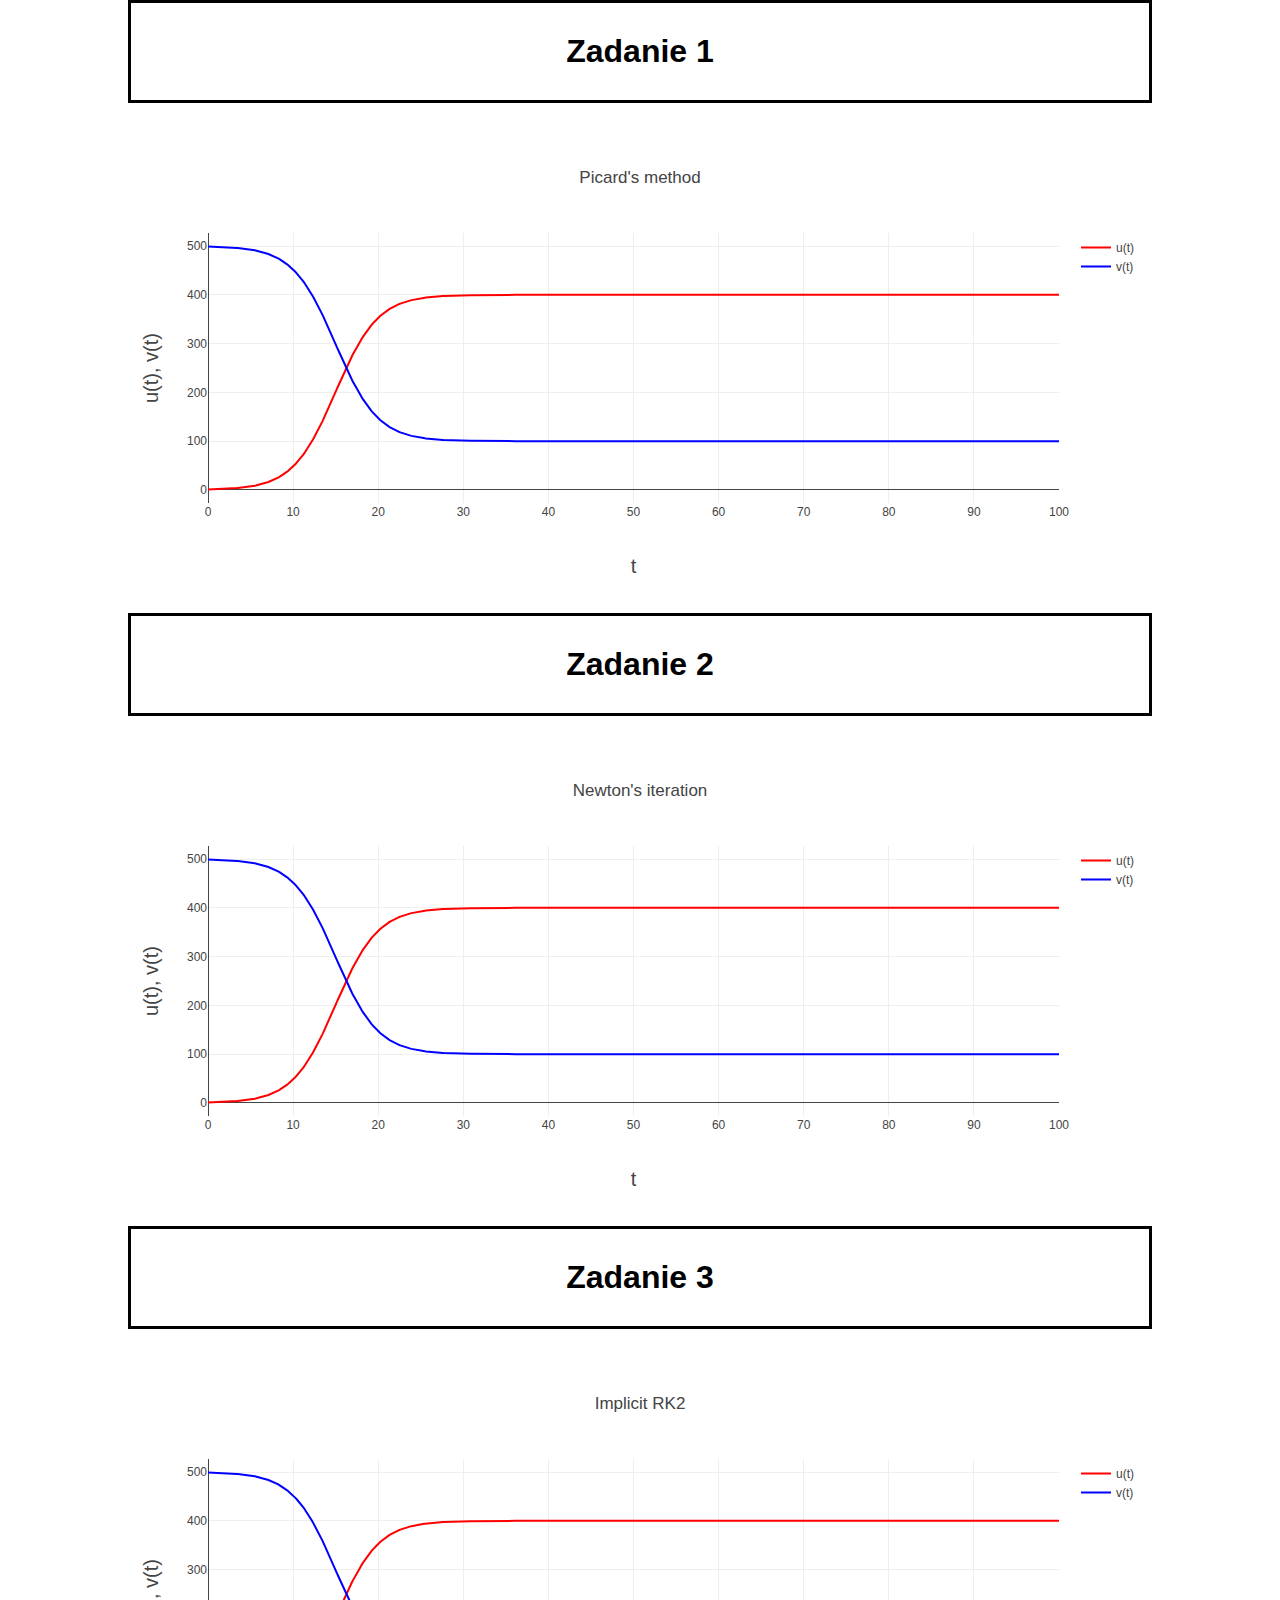
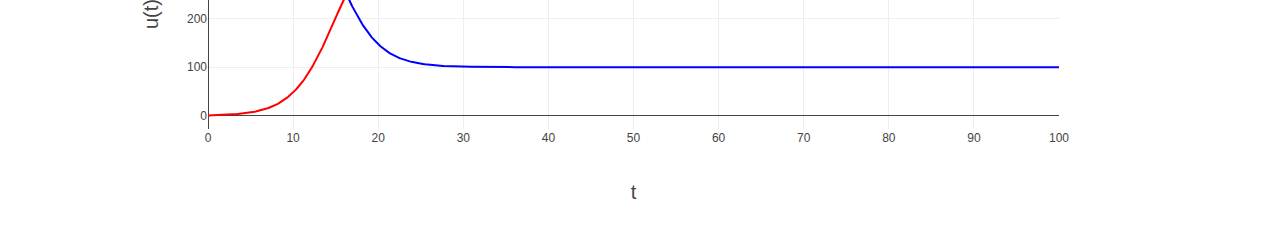
<file: Lab 02 - RRZ - Picard, Newton, Nj RK2/Projekt/index.html>
<!DOCTYPE html>
<html lang="en">
<head>
    <meta charset="UTF-8">
    <link rel="stylesheet" href="style.css">
    <!-- Plotly Library -->
    <script src="https://cdn.plot.ly/plotly-latest.min.js"></script>
    <meta name="viewport" content="width=device-width, initial-scale=1.0">
    <title>Plot</title>
</head>
<body>
    <h1>Zadanie 1</h1>
    <div id="plot1" class="plot"></div>
    <h1>Zadanie 2</h1>
    <div id="plot2" class="plot"></div>
    <h1>Zadanie 3</h1>
    <div id="plot3" class="plot"></div>

    <script src="./plot.js"></script>
</html>
</file>
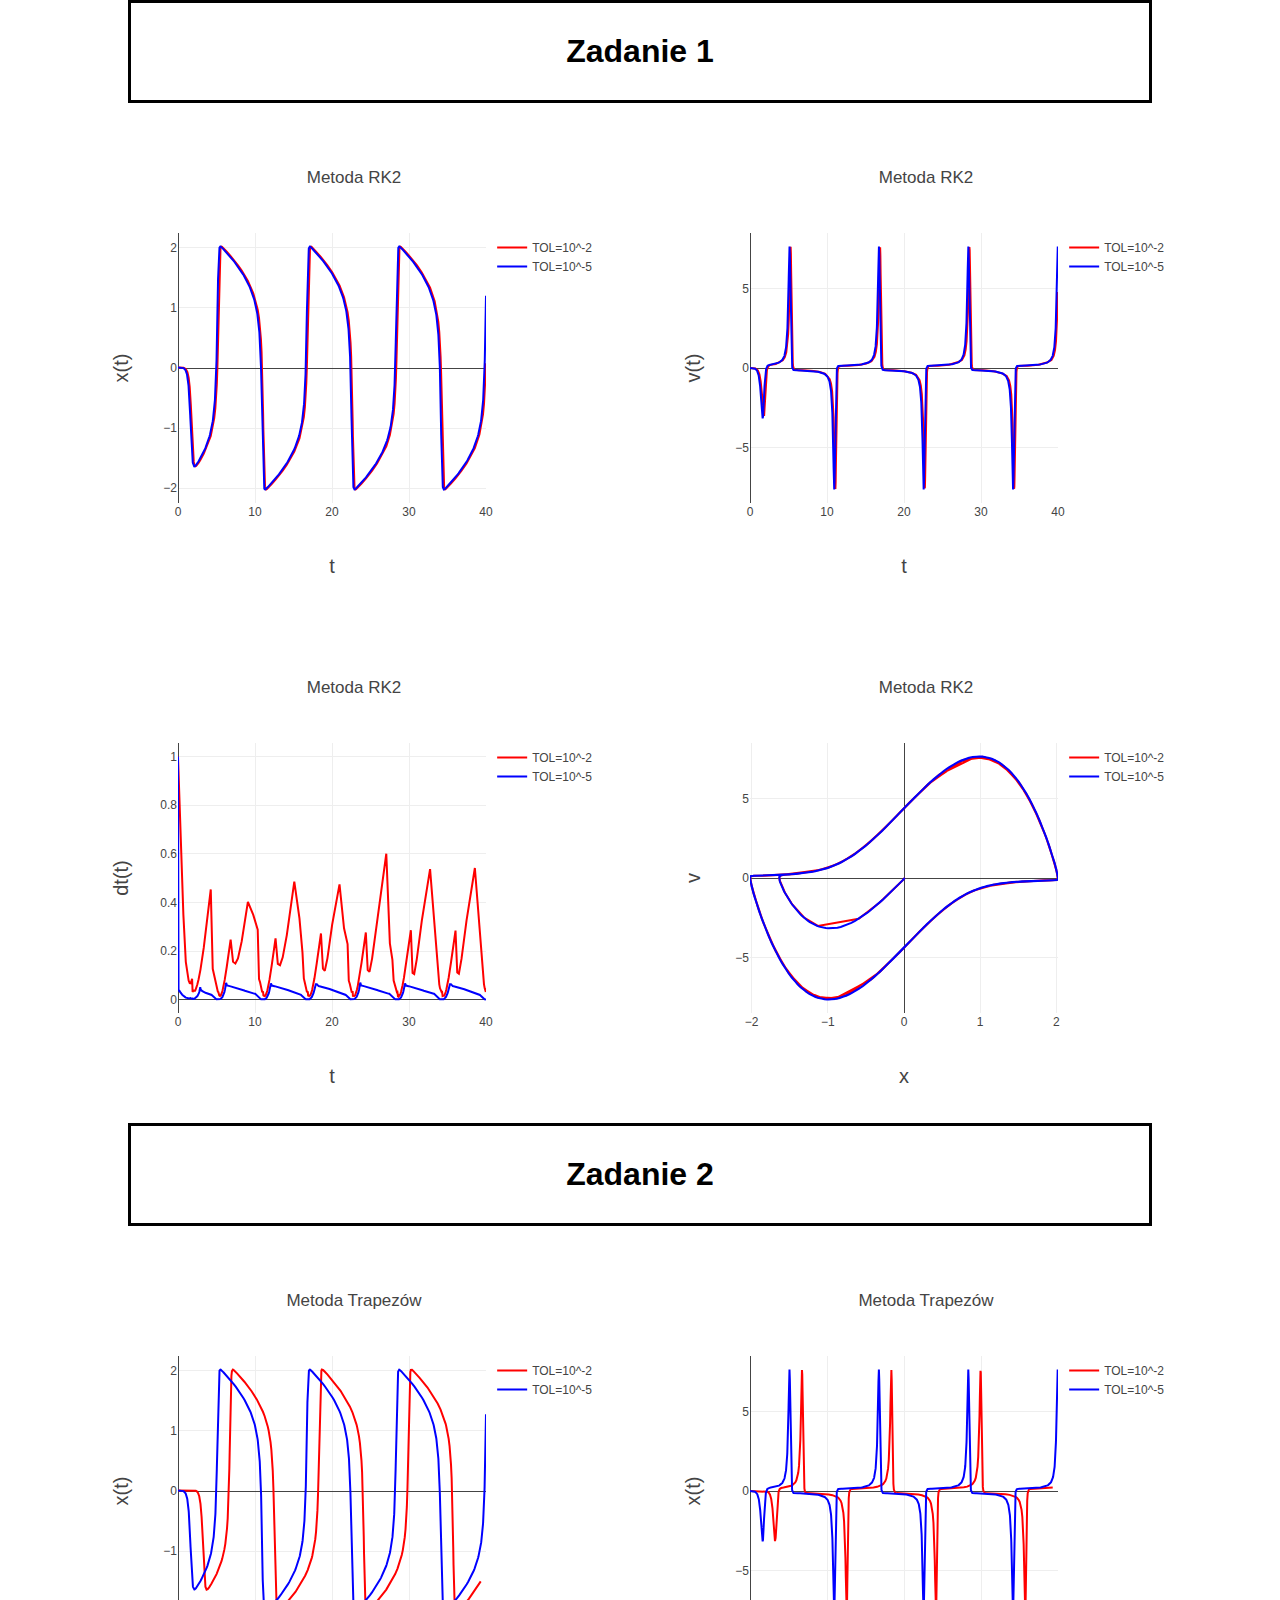
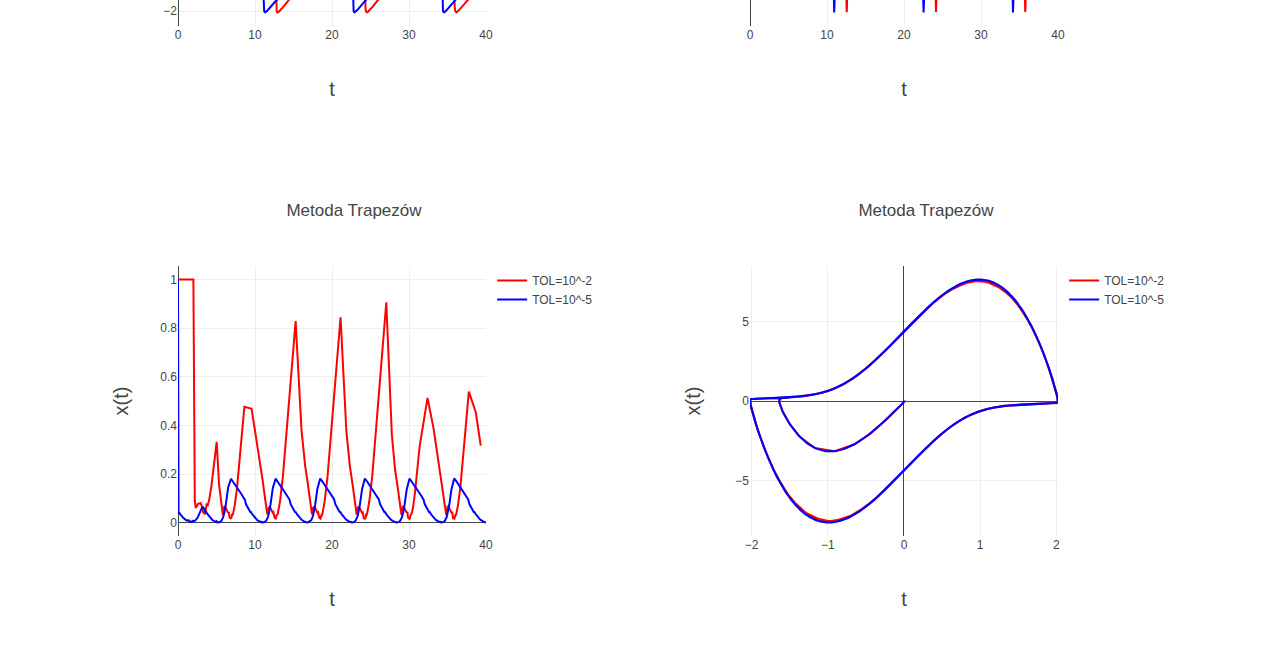
<file: Lab 03 - RRZ - kontrola kroku czasowego/Projekt/index.html>
<!DOCTYPE html>
<html lang="en">
<head>
    <meta charset="UTF-8">
    <link rel="stylesheet" href="style.css">
    <!-- Plotly Library -->
    <script src="https://cdn.plot.ly/plotly-latest.min.js"></script>
    <meta name="viewport" content="width=device-width, initial-scale=1.0">
    <title>Plot</title>
</head>
<body>
    <h1>Zadanie 1</h1>
    <div id="plot1" class="plot"></div>
    <div id="plot2" class="plot"></div>
    <div id="plot3" class="plot"></div>
    <div id="plot4" class="plot"></div>

    <h1>Zadanie 2</h1>
    <div id="plot5" class="plot"></div>
    <div id="plot6" class="plot"></div>
    <div id="plot7" class="plot"></div>
    <div id="plot8" class="plot"></div>

    <script src="./plot.js"></script>
</html>
</file>
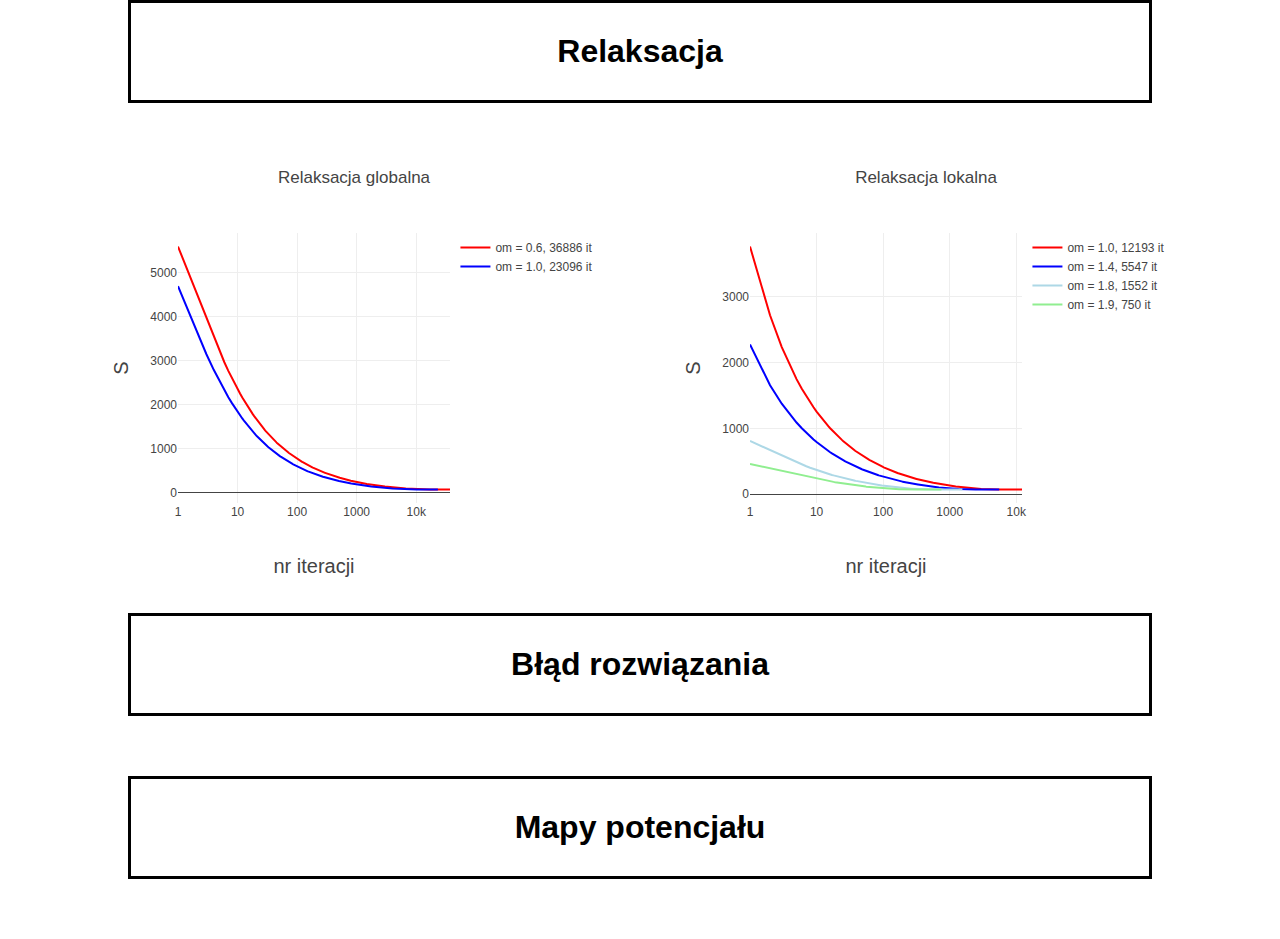
<file: Lab 04 - Równanie Poissona - relaksacja globalna i lokalna/Projekt/index.html>
<!DOCTYPE html>
<html lang="en">
<head>
    <meta charset="UTF-8">
    <link rel="stylesheet" href="style.css">
    <!-- Plotly Library -->
    <script src="https://cdn.plot.ly/plotly-latest.min.js"></script>
    <meta name="viewport" content="width=device-width, initial-scale=1.0">
    <title>Plot</title>
</head>
<body>
    <h1>Relaksacja</h1>
    <div id="plot1" class="plot"></div>
    <div id="plot2" class="plot"></div>
    <h1>Błąd rozwiązania</h1>
    <div id="plot3" class="plot"></div>
    <div id="plot4" class="plot"></div>
    <h1>Mapy potencjału</h1>
    <div id="plot5" class="plot"></div>
    <div id="plot6" class="plot"></div>


    <script src="./plot.js"></script>
</html>
</file>
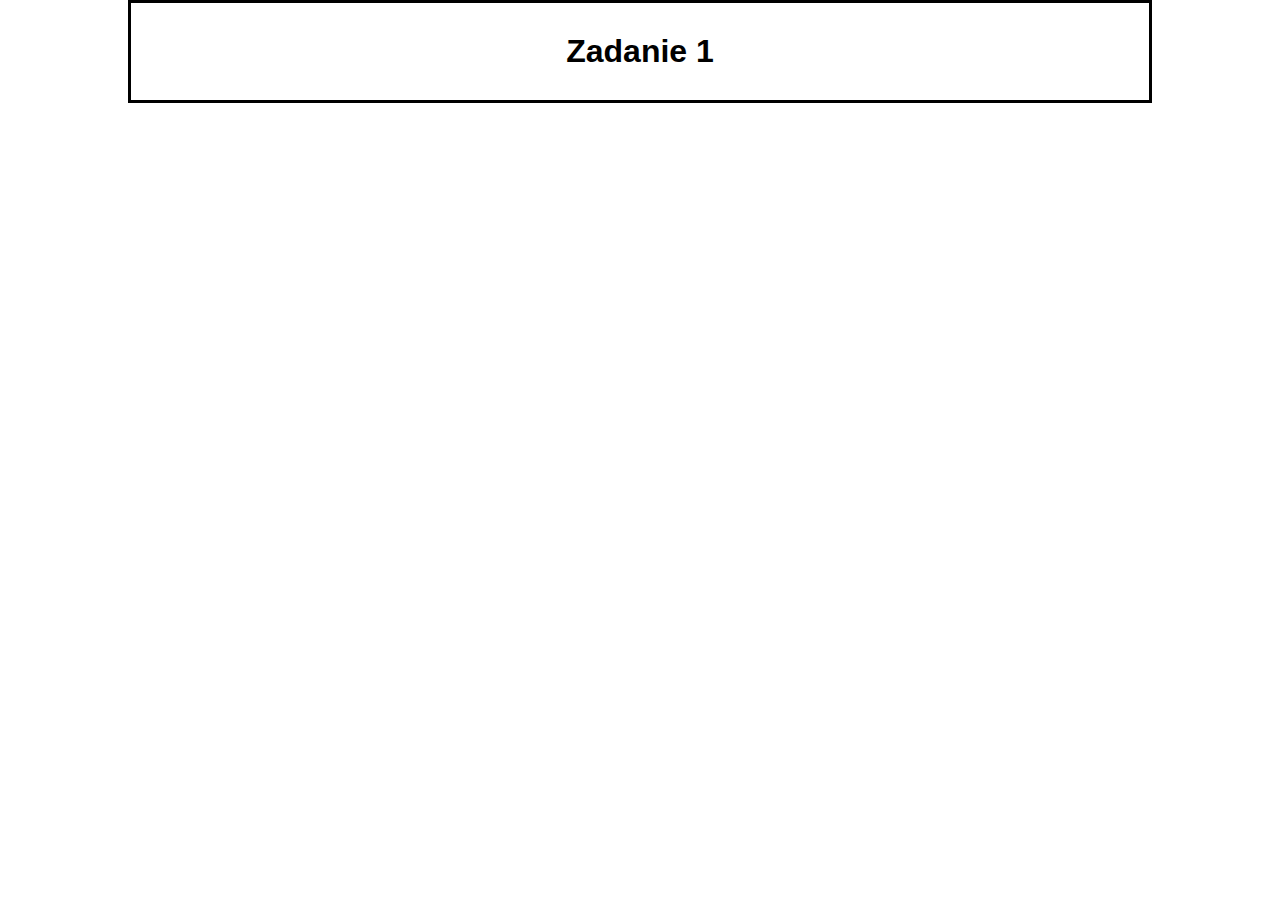
<file: Lab 05 - Równanie Poissona - relaksacja wielosiatkowa/Projekt/index.html>
<!DOCTYPE html>
<html lang="en">
<head>
    <meta charset="UTF-8">
    <link rel="stylesheet" href="style.css">
    <!-- Plotly Library -->
    <script src="https://cdn.plot.ly/plotly-latest.min.js"></script>
    <meta name="viewport" content="width=device-width, initial-scale=1.0">
    <title>Plot</title>
</head>
<body>
    <h1>Zadanie 1</h1>
    <div id="plot1" class="plot"></div>
    <div id="plot2" class="plot"></div>
    <div id="plot3" class="plot"></div>
    <div id="plot4" class="plot"></div>
    <div id="plot5" class="plot"></div>
    <div id="plot6" class="plot"></div>

    <script src="./plot.js"></script>
</html>
</file>
<file: Lab 02 - RRZ - Picard, Newton, Nj RK2/Projekt/style.css>
* {
    margin: 0;
    padding: 0;
    box-sizing: border-box;
}

body {
    display: flex;
    flex-flow: column;
    align-items: center;
}

h1{
    width: 80%;
    font-family: sans-serif;
    border: 3px solid black;
    padding: 30px;
    text-align: center;
}

.plot {
    width: 80%;
    margin: 30px;
}
</file>
<file: Lab 03 - RRZ - kontrola kroku czasowego/Projekt/style.css>
* {
    margin: 0;
    padding: 0;
    box-sizing: border-box;
}

body {
    display: flex;
    flex-wrap: wrap;
    justify-content: center;
}

h1{
    width: 80%;
    font-family: sans-serif;
    border: 3px solid black;
    padding: 30px;
    text-align: center;
}

.plot {
    flex-basis: 40%;
    margin: 30px;
}
</file>
<file: Lab 04 - Równanie Poissona - relaksacja globalna i lokalna/Projekt/style.css>
* {
    margin: 0;
    padding: 0;
    box-sizing: border-box;
}

body {
    display: flex;
    flex-wrap: wrap;
    justify-content: center;
}

h1{
    width: 80%;
    font-family: sans-serif;
    border: 3px solid black;
    padding: 30px;
    text-align: center;
}

.plot {
    flex-basis: 40%;
    margin: 30px;
}
</file>
<file: Lab 05 - Równanie Poissona - relaksacja wielosiatkowa/Projekt/style.css>
* {
    margin: 0;
    padding: 0;
    box-sizing: border-box;
}

body {
    display: flex;
    flex-wrap: wrap;
    justify-content: center;
}

h1{
    width: 80%;
    font-family: sans-serif;
    border: 3px solid black;
    padding: 30px;
    text-align: center;
}

.plot {
    flex-basis: 40%;
    margin: 30px;
}
</file>
